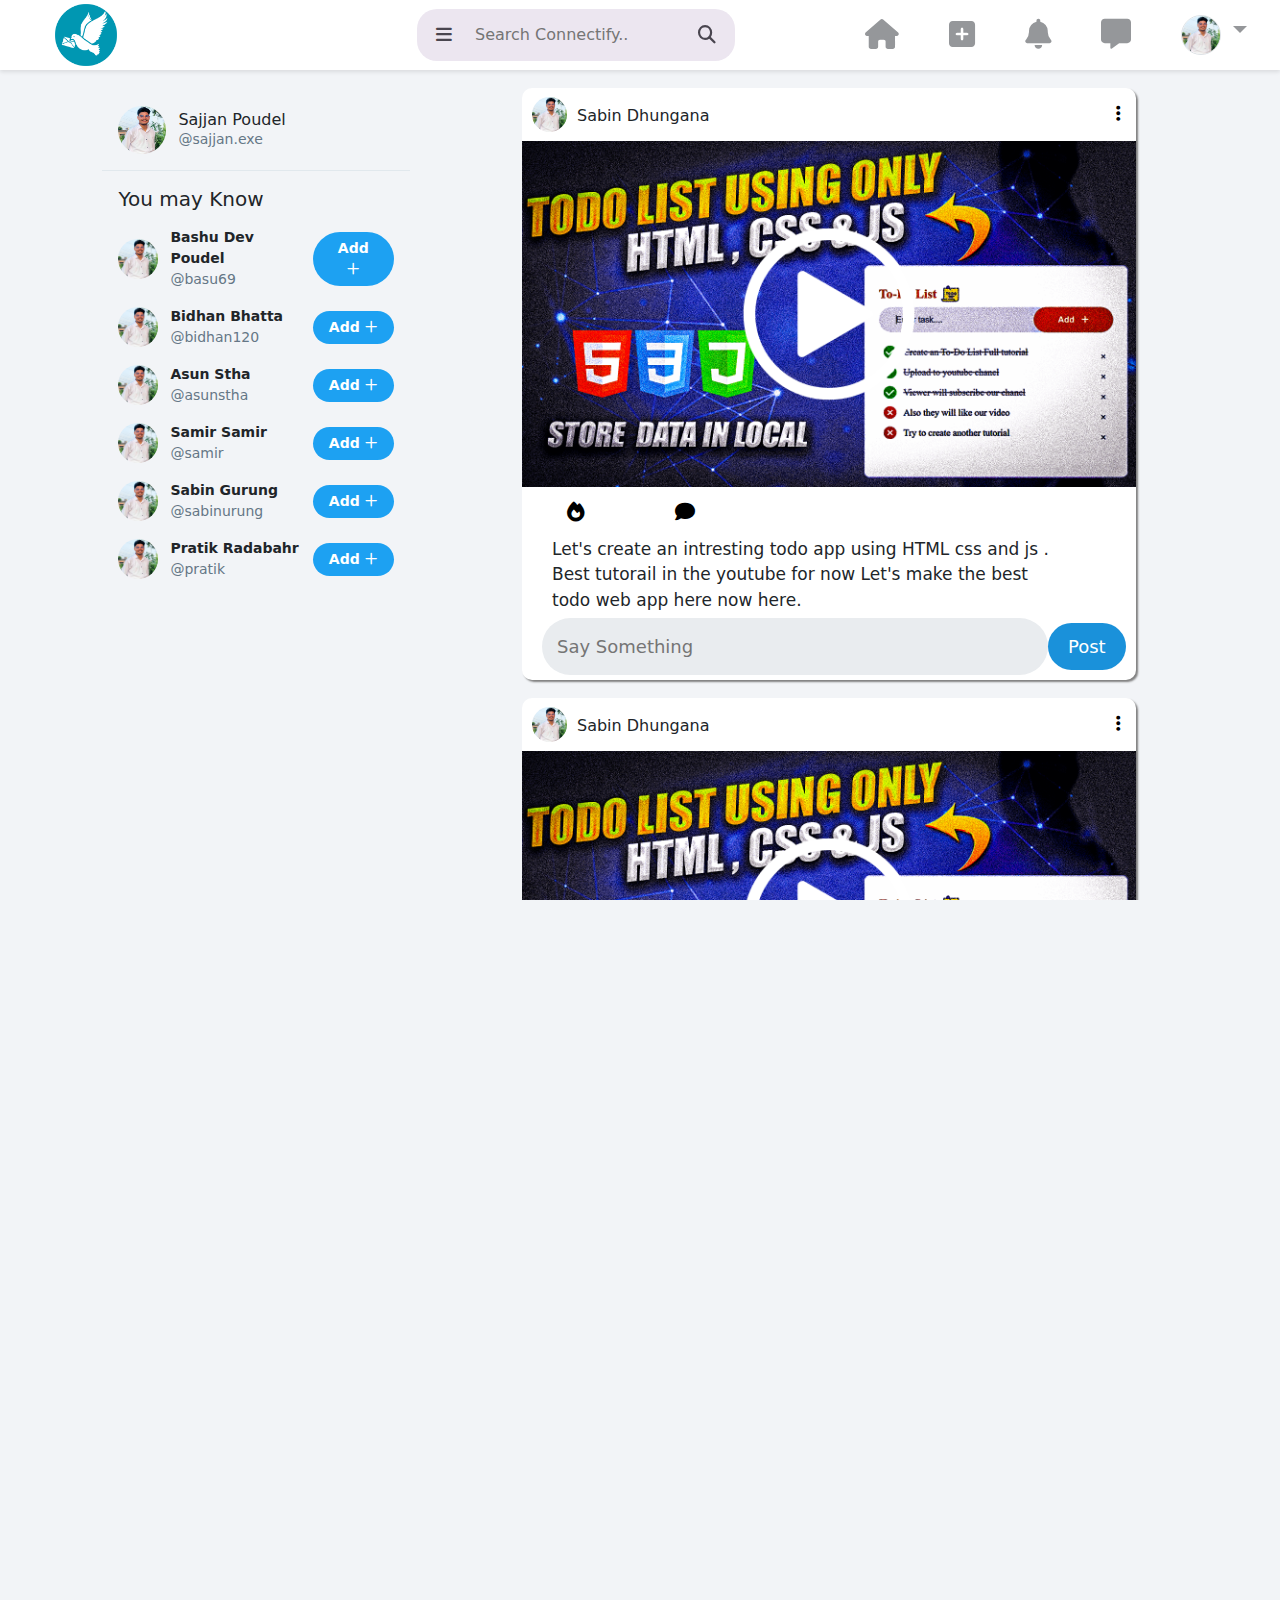
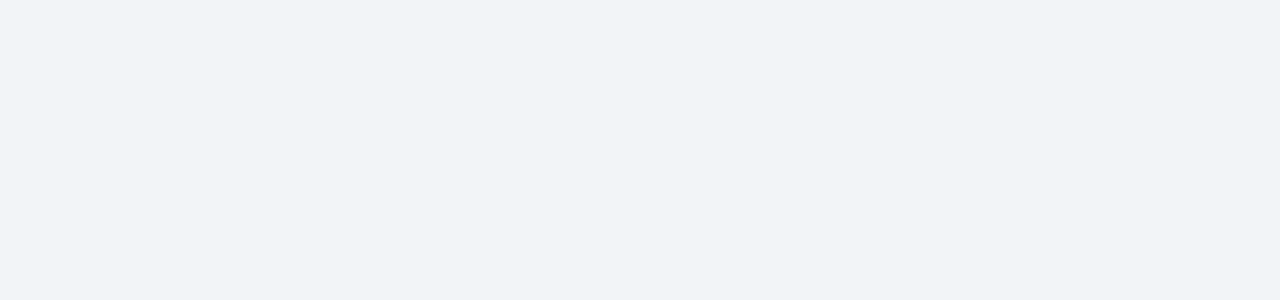
<file: index.html>
<!DOCTYPE html>
<html lang="en">

<head>
    <meta charset="UTF-8">
    <meta name="viewport" content="width=device-width, initial-scale=1.0">

    <title>Connectify - A Social media site Connectify made by Sabcraft</title>
    <!-- linking css -->
    <link rel="stylesheet" href="/assets/css/responsive_code.css">
    <link rel="stylesheet" href="assets/css/style.css">
    <link rel="stylesheet" href="https://cdnjs.cloudflare.com/ajax/libs/font-awesome/6.7.1/css/all.min.css">
    <link href="https://cdn.jsdelivr.net/npm/bootstrap@5.3.3/dist/css/bootstrap.min.css" rel="stylesheet"
        integrity="sha384-QWTKZyjpPEjISv5WaRU9OFeRpok6YctnYmDr5pNlyT2bRjXh0JMhjY6hW+ALEwIH" crossorigin="anonymous">

    <!-- linking css finshed -->
</head>

<body>
    <!-- Main code start from here -->
    <div class="main-container">
        <div class="nav-bar">
            <div class="nav-logo">
                <img src="assets/img/circle-icon.png" alt="Connectify">
            </div>
            <div class="search-box">
                <div class="search-bar">
                    <i class="fa-solid fa-bars"></i>
                    <input type="text" placeholder="Search Connectify..">
                    <i class="fa-solid fa-magnifying-glass"></i>
                </div>

            </div>
            <div id="more-menu" class="more-hamburger">
                <i class="fa-solid fa-bars"></i>
            </div>
            <div id="nav-menu" class="nav-menu">
                <li><a class="nav-active" href="#"><i class="fa-solid fa-house"></i></a></li>
                <li><a href="#"><i class="fa-solid fa-square-plus"></i></a></li>
                <li><a href="#"><i class="fa-solid fa-bell"></i></a></li>
                <li><a href="#"><i class="fa-solid fa-message"></i></a></li>
                <li class="nav-item dropdown">
                    <a class="nav-link dropdown-toggle" href="#" id="navbarDropdown" role="button"
                        data-bs-toggle="dropdown" aria-expanded="false">
                        <img src="assets/img/profile_1.png" alt="" height="30" class="rounded-circle border">
                    </a>
                    <ul class="dropdown-menu" aria-labelledby="navbarDropdown">
                        <li><a class="dropdown-item" href="#">My Profile</a></li>
                        <li><a class="dropdown-item" href="#">Account Settings</a></li>
                        <li>
                            <hr class="dropdown-divider">
                        </li>
                        <li><a class="dropdown-item" href="#">Logout</a></li>
                    </ul>
                </li>
            </div>
        </div>
        <!-- Navbar code finshed  -->
        <!-- home body conent  -->
        <div class="main-wrapper">
            <div class="details-user user-list">
                <div class="friends-header">
                    <img src="/assets/img/profile_1.png" alt="Profile picture" class="friends-profile-pic">
                    <div class="friends-profile-info">
                        <h2>Sajjan Poudel</h2>
                        <p>@sajjan.exe</p>
                    </div>
                </div>
                <div class="friends-suggestions">
                    <h3>You may Know</h3>
                    <div class="friends-suggestion-item">
                        <img src="/assets/img/profile_1.png" class="friends-suggestion-pic">
                        <div class="friends-suggestion-info">
                            <p class="friends-name">Bashu Dev Poudel</p>
                            <p class="friends-username">@basu69</p>
                        </div>
                        <button class="friends-join-btn">Add <i
                                class="fa-sharp-duotone fa-regular fa-plus"></i></button>
                    </div>
                    <div class="friends-suggestion-item">
                        <img src="/assets/img/profile_1.png" class="friends-suggestion-pic">
                        <div class="friends-suggestion-info">
                            <p class="friends-name">Bidhan Bhatta</p>
                            <p class="friends-username">@bidhan120</p>
                        </div>
                        <button class="friends-join-btn">Add <i
                                class="fa-sharp-duotone fa-regular fa-plus"></i></button>
                    </div>
                    <div class="friends-suggestion-item">
                        <img src="/assets/img/profile_1.png" class="friends-suggestion-pic">
                        <div class="friends-suggestion-info">
                            <p class="friends-name">Asun Stha</p>
                            <p class="friends-username">@asunstha</p>
                        </div>
                        <button class="friends-join-btn">Add <i
                                class="fa-sharp-duotone fa-regular fa-plus"></i></button>
                    </div>
                    <div class="friends-suggestion-item">
                        <img src="/assets/img/profile_1.png" class="friends-suggestion-pic">
                        <div class="friends-suggestion-info">
                            <p class="friends-name">Samir Samir</p>
                            <p class="friends-username">@samir</p>
                        </div>
                        <button class="friends-join-btn">Add <i
                                class="fa-sharp-duotone fa-regular fa-plus"></i></button>
                    </div>
                    <div class="friends-suggestion-item">
                        <img src="/assets/img/profile_1.png" class="friends-suggestion-pic">
                        <div class="friends-suggestion-info">
                            <p class="friends-name">Sabin Gurung</p>
                            <p class="friends-username">@sabinurung</p>
                        </div>
                        <button class="friends-join-btn">Add <i
                                class="fa-sharp-duotone fa-regular fa-plus"></i></button>
                    </div>
                    <div class="friends-suggestion-item">
                        <img src="/assets/img/profile_1.png" class="friends-suggestion-pic">
                        <div class="friends-suggestion-info">
                            <p class="friends-name">Pratik Radabahr</p>
                            <p class="friends-username">@pratik</p>
                        </div>
                        <button class="friends-join-btn">Add <i
                                class="fa-sharp-duotone fa-regular fa-plus"></i></button>
                    </div>
                </div>



            </div>
            <div class="main-content-post post-scroll">
                <div class="main-post-box">
                    <div class="post-user-deatils">
                        <div class="post-user-name-deatils">
                            <img src="assets/img/profile_1.png" alt="Profile user">
                            <h3>Sabin Dhungana</h3>
                        </div>
                        <div class="post-user-required post-options-require">
                            <i class="fa-solid fa-ellipsis-vertical"></i>
                        </div>
                    </div>
                    <div class="post-image post-thumbnail-img">
                        <img src="/assets/img/post_1.png" alt="post-thubnail ">
                    </div>
                    <div class="post-react-comment post-user-intreact">
                        <div class="post-like post-react">
                            <i class="fa-solid fa-fire"></i>
                        </div>
                        <div class="post-comment post-opinion">
                            <i class="fa-solid fa-comment"></i>
                        </div>
                    </div>
                    <div class="post-desc user-post-deatils">
                        <p>Let's create an intresting todo app using HTML css and js . Best tutorail in the
                            youtube for now Let's make the best todo web app here now here. </p>
                    </div>
                    <div class="user-post-comment-input">
                        <div class="comment-input-section">
                            <input type="text" placeholder="Say Something">
                        </div>
                        <div class="comment-post-button">
                            <button>Post</button>

                        </div>


                    </div>

                </div>
                <div class="main-post-box">
                    <div class="post-user-deatils">
                        <div class="post-user-name-deatils">
                            <img src="assets/img/profile_1.png" alt="Profile user">
                            <h3>Sabin Dhungana</h3>
                        </div>
                        <div class="post-user-required post-options-require">
                            <i class="fa-solid fa-ellipsis-vertical"></i>
                        </div>
                    </div>
                    <div class="post-image post-thumbnail-img">
                        <img src="/assets/img/post_1.png" alt="post-thubnail ">
                    </div>
                    <div class="post-react-comment post-user-intreact">
                        <div class="post-like post-react">
                            <i class="fa-solid fa-fire"></i>
                        </div>
                        <div class="post-comment post-opinion">
                            <i class="fa-solid fa-comment"></i>
                        </div>
                    </div>
                    <div class="post-desc user-post-deatils">
                        <p>Let's create an intresting todo app using HTML css and js . Best tutorail in the
                            youtube for now Let's make the best todo web app here now here. </p>
                    </div>
                    <div class="user-post-comment-input">
                        <div class="comment-input-section">
                            <input type="text" placeholder="Say Something">
                        </div>
                        <div class="comment-post-button">
                            <button>Post</button>

                        </div>


                    </div>

                </div>
                <div class="main-post-box">
                    <div class="post-user-deatils">
                        <div class="post-user-name-deatils">
                            <img src="assets/img/profile_1.png" alt="Profile user">
                            <h3>Sabin Dhungana</h3>
                        </div>
                        <div class="post-user-required post-options-require">
                            <i class="fa-solid fa-ellipsis-vertical"></i>
                        </div>
                    </div>
                    <div class="post-image post-thumbnail-img">
                        <img src="/assets/img/post_1.png" alt="post-thubnail ">
                    </div>
                    <div class="post-react-comment post-user-intreact">
                        <div class="post-like post-react">
                            <i class="fa-solid fa-fire"></i>
                        </div>
                        <div class="post-comment post-opinion">
                            <i class="fa-solid fa-comment"></i>
                        </div>
                    </div>
                    <div class="post-desc user-post-deatils">
                        <p>Let's create an intresting todo app using HTML css and js . Best tutorail in the
                            youtube for now Let's make the best todo web app here now here. </p>
                    </div>
                    <div class="user-post-comment-input">
                        <div class="comment-input-section">
                            <input type="text" placeholder="Say Something">
                        </div>
                        <div class="comment-post-button">
                            <button>Post</button>

                        </div>


                    </div>

                </div>
            </div>
        </div>

    </div>

    <!-- linking js  -->
    <script src="/assets/js/index.js"></script>
    <script src="https://cdn.jsdelivr.net/npm/bootstrap@5.3.3/dist/js/bootstrap.bundle.min.js"
        integrity="sha384-YvpcrYf0tY3lHB60NNkmXc5s9fDVZLESaAA55NDzOxhy9GkcIdslK1eN7N6jIeHz"
        crossorigin="anonymous"></script>
    <!-- linking js finshed  -->

</body>

</html>
</file>
<file: assets/css/responsive_code.css>
@media (max-width:600px) {
    .main-wrapper {
grid-template-rows: 100% 100%;
grid-template-columns: none;
    }
    

    .details-user {
        display: none;
    }
   .main-container .nav-bar .nav-menu{
background-color: white;

position: absolute  ;
top: 70px;
width: 200px;
height: 70vh;
display: flex;
flex-direction: column;
padding: 10px;

transition: ease-in 2s;
display: none;


    }
    .main-container .nav-bar .nav-menu li{
        margin: 30px 40px;
    }
    .main-container .nav-bar .nav-menu li a{
        color: red;
        font-size: 40px;
    }
    .main-container .nav-bar{
        
    }
    .main-container .nav-bar .search-box {
        margin-left:5px;
    }
    .main-container .nav-bar .search-box input {
width: 140px;
padding: 5px 0px;
    }
    .main-container .nav-bar .search-box .fa-bars{
        display: none;
    }
    .main-container .nav-bar .more-hamburger{
        display: block;
        margin: 0px 40px;
    }
    .main-container .nav-bar .more-hamburger i{
        font-size: 25px;
        cursor: pointer;
        font-weight: bold;

    }
    .main-container .nav-bar{
        display:flex;
        justify-content: space-between;
        align-items: center;
    }
    

    .main-content-post {
        width: 440px;
        margin: 0;
        padding: 0;

    }

    .main-post-box {
        width: 600px;
    }

    .main-post-box .post-image img {
        /* width: 100%; */
        width: 800px;


    }

    .main-post-box .user-post-comment-input .comment-input-section input {
        padding: 2px 30px;
    }

    .main-post-box .user-post-comment-input .comment-post-button button {
        /* background-color: red; */
        padding: 5px 20px;
        font-weight: bold;
    }

    .main-post-box .post-desc p {
        font-size: 24px;
        /* color: red; */
        width: 60%;
        
    }



}
</file>
<file: assets/css/style.css>
:root {
    --primary-color: #0866ff;
    --secondary-color: #f2f4f7;
    --text-color: #49454f;
}

* {
    margin: 0;
    padding: 0;
    box-sizing: border-box;
}

html,
body {
    background-color: var(--secondary-color);
    overflow-x: hidden;
}

.main-container {
    height: 100vh;
    display: flex;
    flex-direction: column;
}

.nav-bar {
    width: 100%;
    height: 70px;
    background-color: #ffffff;
    box-shadow: 0px 2px 4px rgba(0, 0, 0, 0.1);
    display: grid;
    grid-template-columns: 25% 40% auto;
    position: fixed;
    z-index: 999;
}

/* Rest of the CSS remains similar with improvements */


.nav-bar .nav-logo {
    height: 100%;

    /* background-color: red; */
    display: flex;
    align-items: center;



}

.nav-bar .nav-logo img {
    border-radius: 50%;
    width: 70px;
    margin-left: 4vw;

}

.nav-bar .search-box {
    display: flex;
    justify-content: center;
    align-items: center;
}

.nav-bar .search-box .search-bar {
    background: #ece6f0;
    border-radius: 20px;
    display: flex;
    justify-content: center;
    align-items: center;
    padding: 2px 19px;
}

.search-box .search-bar input {
    padding: 12px 23px;
    border: none;
    outline: none;
    background: transparent;
    font-size: 16px;

}

.search-bar i {
    color: #49454f;
    font-size: 18px;
}

.nav-bar .nav-menu {
    display: flex;
    justify-content: center;
    align-items: center;
    gap: 50px;

}

.nav-bar .nav-menu li {
    list-style: none;


}

.nav-bar .nav-menu li a {
    color: #95979a;
    text-decoration: none;
    transition: color 0.3s ease, padding 0.3s ease, border-bottom 0.3s ease;

}

.nav-bar .nav-menu li a i {
    font-size: 30px;
}

.nav-item .nav-link img {
    height: 40px;
}

.nav-link.dropdown-toggle::after {
    font-size: 25px;
    /* Increase dropdown icon size */
}

.nav-bar .nav-menu li a:hover {
    color: #0866ff;



}

.nav-bar .nav-menu li a:active {
    color: #0866ff;
    background: none;
    padding: none;
    padding: 15px;
    transition: color 0.3s ease, padding 0.3s ease, border-bottom 0.3s ease;
    border-bottom: 2px solid #0866ff;
    border-radius: 2px;
}

.more-hamburger {
    display: none;
}

.more-hamburger i {
    font-size: 18px;
    color: black;
    font-weight: bold;
}

f .friends-suggestions {
    display: flex;
    flex-direction: column;
    gap: 15px;
    /* Adds space between each suggestion */
}


.main-wrapper {
    display: grid;
    grid-template-columns: 40% 60%;
    height: calc(100% - 70px);
    padding-top: 70px;
    background-color: #f2f4f7;
    width: 100%;
}

.user-list {
    /* background-color: red; */
    padding: 20px 20%;
    overflow: hidden;
    position: sticky;
    background-color: #f2f4f7;
}

.friends-header {
    display: flex;
    align-items: center;
    padding: 16px;
    border-bottom: 1px solid #e1e8ed;
}

.friends-profile-pic {
    width: 48px;
    height: 48px;
    border-radius: 50%;
    margin-right: 12px;
}

.friends-profile-info h2 {
    margin: 0;
    font-size: 16px;
}

.friends-profile-info p {
    margin: 0;
    font-size: 14px;
    color: #657786;
}

.friends-suggestions {
    padding: 16px;
}

.friends-suggestions h3 {
    margin-top: 0;
    margin-bottom: 16px;
    font-size: 20px;
}

.friends-suggestion-item {
    display: flex;
    align-items: center;
    margin-bottom: 16px;
}

.friends-suggestion-pic {
    width: 40px;
    height: 40px;
    border-radius: 50%;
    margin-right: 12px;
}

.friends-suggestion-info {
    flex-grow: 1;
}

.friends-suggestion-info .friends-name {
    margin: 0;
    font-size: 14px;
    font-weight: bold;
}

.friends-suggestion-info .friends-username {
    margin: 0;
    font-size: 14px;
    color: #657786;
}

.friends-join-btn {
    background-color: #1da1f2;
    color: white;
    border: none;
    border-radius: 9999px;
    padding: 6px 16px;
    font-size: 14px;
    font-weight: bold;
    cursor: pointer;
    transition: background-color 0.2s;
}

.friends-join-btn:hover {
    background-color: #1a91da;
}

.main-content-post {
    background-color: #f2f4f7;
}


.main-post-box {
    width: 80%;
    display: flex;
    flex-direction: column;

    box-shadow: 2px 2px 2px grey;
    border-radius: 10px;
    margin-top: 18px;
    margin-left: 10px;
    background-color: white;

}

.main-post-box .post-user-deatils {
    display: flex;
    align-items: center;
    justify-content: space-between;
    padding: 0px 0px;
}

.main-post-box .post-user-deatils .post-user-name-deatils {
    display: flex;
    justify-content: center;
    align-items: center;
    cursor: pointer;

}

.main-post-box .post-user-deatils .post-user-name-deatils img {
    height: 35px;
    border-radius: 50%;
    margin: 9px 10px;
}

.main-post-box .post-user-deatils .post-user-name-deatils h3 {
    font-size: 16px;
    margin-top: 10px;
    font-weight: 500;


}

.main-post-box .post-user-deatils .post-user-required i {
    font-size: 18px;
    color: black;
    margin: 0 15px;
    cursor: pointer;

}

.main-post-box .post-thumbnail-img img {
    width: 100%;

}

.main-post-box .post-react-comment {
    display: flex;
    /* gap: 50px; */

}



.main-post-box .post-react-comment .post-react i,
.post-user-intreact i {
    color: black;
    margin: 5px 5px;
    padding: 10px 40px;
    border-radius: 6px;
    font-size: 20px;

}

.main-post-box .post-react-comment .post-react i:hover,
.post-user-intreact i:hover {
    background-color: rgba(0, 0, 0, 0.2);
    cursor: pointer;
}

.main-post-box .post-desc {
    padding: 0px 30px;
}

.main-post-box .post-desc p {
    font-size: 17px;
    width: 90%;
    font-weight: 400;
    margin-bottom: 0px;
}

.main-post-box .user-post-comment-input {
    display: flex;
    align-items: center;
    justify-content: space-around;
    margin: 5px 20px;
    width: 95%;

}

.main-post-box .user-post-comment-input .comment-input-section {
    width: 100%;
    background: #e9ecef;
    border-radius: 30px;
    padding: 10px;
}

.main-post-box .user-post-comment-input .comment-input-section input {
    outline: none;
    border: none;
    background: transparent;
    font-size: 18px;
    padding: 5px;
    width: 90%;
    border-radius: 30px;

}

.user-post-comment-input .comment-post-button button {
    outline: none;
    border: none;
    background-color: #1a91da;
    padding: 10px 20px;
    color: white;
    font-size: 18px;
    border-radius: 30px;
    font-family: 600;
}

/* Css for blocked user appeal   */

.blocked-container {
    display: flex;
    justify-content: center;
    align-items: center;
    height: 100%;
    padding: 20px;
    box-sizing: border-box;
}

.blocked-card {
    background: white;
    border-radius: 8px;
    overflow: hidden;
    box-shadow: 0 4px 6px rgba(0, 0, 0, 0.1);
    width: 100%;
    max-width: 400px;
}

.blue-header {
    background-color: #0099cc;
    color: white;
    padding: 1px;
    text-align: center;
}

.blocked-header h1 {
    margin: 0;
    font-size: 24px;
}

.blocked-content {
    padding: 20px;
    text-align: center;
}

.blocked-content p {
    margin-bottom: 20px;
    color: #333;
}

.blocked-buttons {
    display: flex;
    justify-content: center;
    gap: 10px;
}

button {
    padding: 10px 20px;
    border: none;
    border-radius: 5px;
    cursor: pointer;
    font-size: 16px;
    color: white;
    transition: background-color 0.3s;
}

#logoutButton {
    background-color: #4caf50;
}

#logoutButton:hover {
    background-color: #45a049;
}

#appealButton {
    background-color: #008cba;
}

#appealButton:hover {
    background-color: #007bb5;
}

/* css for verify email  */
.header-bar {
    text-align: center;
    background-color: #0099cc;
    color: white;
    font-size: 24px;
    font-weight: bold;
    padding: 10px 0;
    border-radius: 8px 8px 0 0;
    width: 490px;
}

h1 {
    text-align: center;
}

.verify-panel {
    background: #fff;
    padding: 30px 20px;
    border-radius: 0 0 8px 8px;
    box-shadow: 0 4px 6px rgba(0, 0, 0, 0.1);
    width: 450px;

}

.separating-line-verify {
    margin: 15px auto;
    height: 2px;
    background: #ddd;
    width: 80%;
}

.codenumber {
    width: 80%;
    padding: 12px;
    margin: 15px 0;
    border: 1px solid #ccc;
    border-radius: 4px;
}

.code-verify {
    margin-top: 20px;
    padding: 12px 40px;
    background-color: #0099cc;
    color: white;
    border: none;
    border-radius: 5px;
    cursor: pointer;
    font-size: 16px;
}

.code-verify:hover {
    background-color: #007bb5;
}


.code-verify {
    display: block;
    margin: 20px auto 0;
}
</file>
